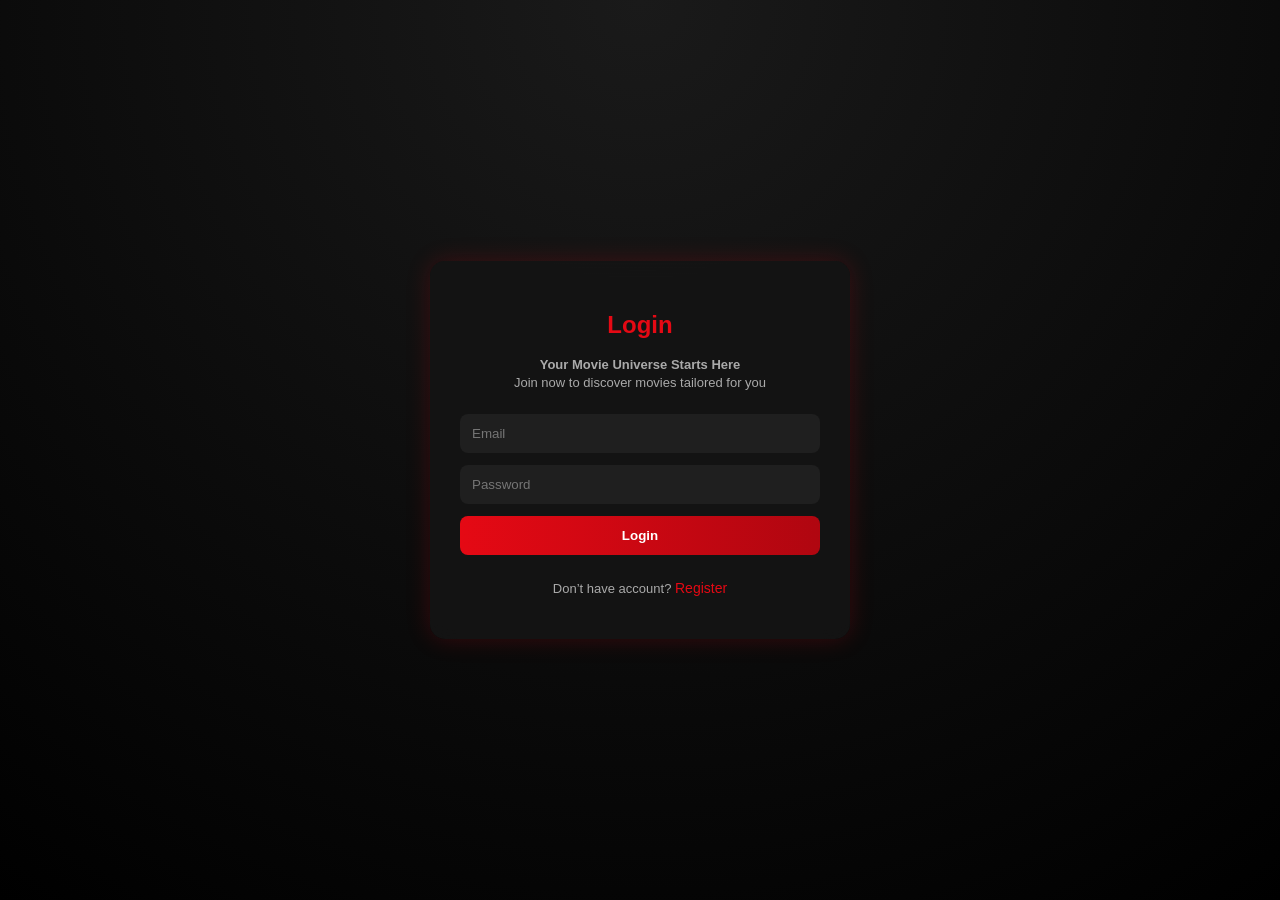
<file: login.html>
<!DOCTYPE html>
<html lang="en">
<head>
  <meta charset="UTF-8">
  <title>Login</title>
  <link rel="stylesheet" href="auth.css">
</head>
<body class="auth">

  <div class="card">
    <h2>Login</h2>

    <div class="parent-info">
  <strong>Your Movie Universe Starts Here</strong><br>
  <span>Join now to discover movies tailored for you</span>
</div>

    <input id="email" type="email" placeholder="Email">
    <input id="password" type="password" placeholder="Password">

    <button onclick="login()">Login</button>

    <p>Don’t have account? <a href="register.html">Register</a></p>
  </div>

  <script src="auth.js"></script>
</body>
</html>
</file>
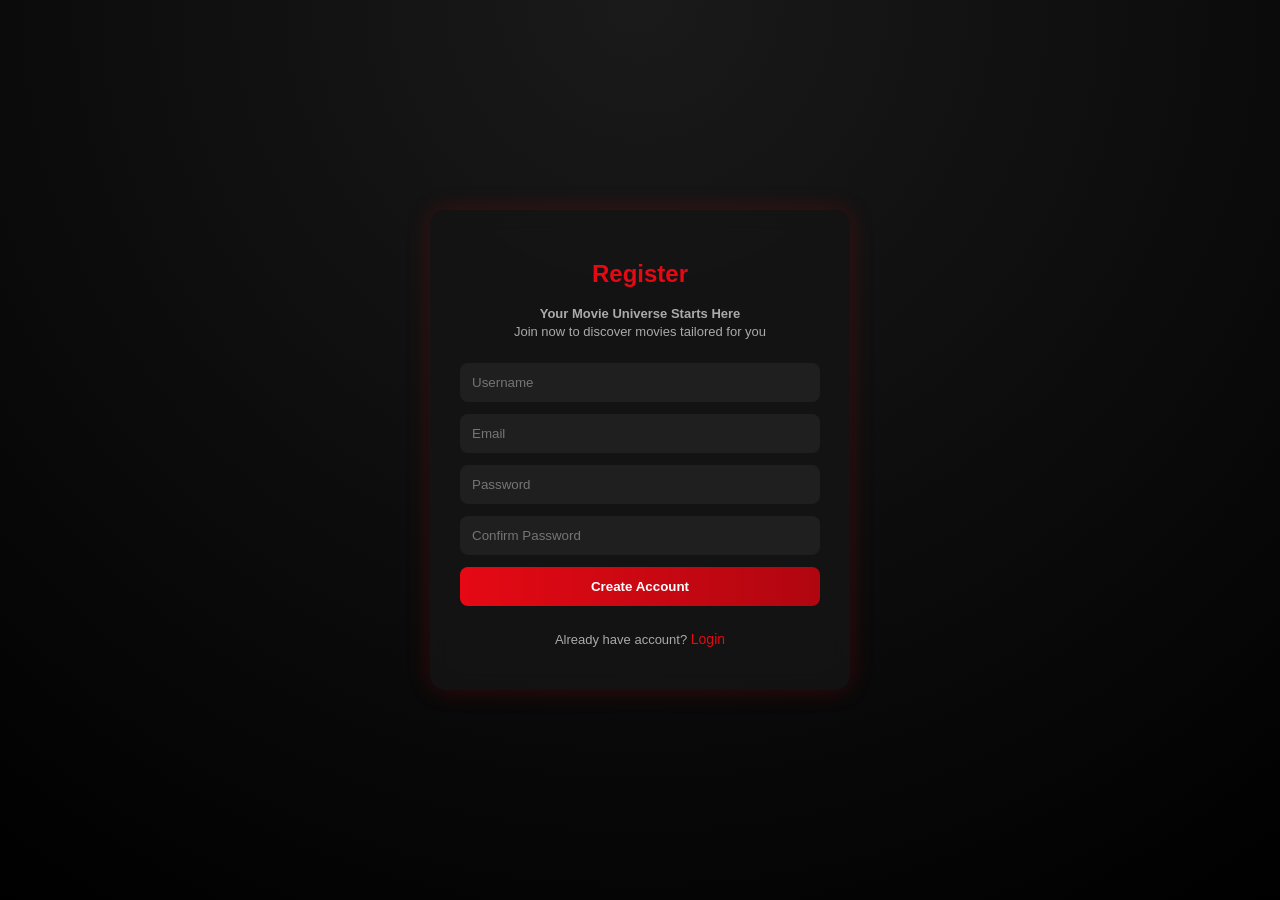
<file: register.html>
<!DOCTYPE html>
<html lang="en">
<head>
  <meta charset="UTF-8">
  <title>Register</title>
  <link rel="stylesheet" href="auth.css">
</head>
<body class="auth">

  <div class="card">
    <h2>Register</h2>

    <div class="parent-info">
  <strong>Your Movie Universe Starts Here</strong><br>
  <span>Join now to discover movies tailored for you</span>
</div>

    <input id="username" type="text" placeholder="Username">
    <input id="email" type="email" placeholder="Email">
    <input id="password" type="password" placeholder="Password">
    <input id="confirm" type="password" placeholder="Confirm Password">

    <button onclick="register()">Create Account</button>

    <p>Already have account? <a href="login.html">Login</a></p>
  </div>

  <script src="auth.js"></script>
</body>
</html>
</file>
<file: auth.css>
body.auth {
  margin: 0;
  font-family: 'Segoe UI', sans-serif;
  background: radial-gradient(circle at top, #1a1a1a, #000);
  color: white;
  display: flex;
  justify-content: center;
  align-items: center;
  height: 100vh;
}

/* card */
.card {
  width: 360px;
  background: rgba(20,20,20,0.9);
  padding: 30px;
  border-radius: 15px;
  box-shadow: 0 0 25px rgba(229,9,20,0.2);
  display: flex;
  flex-direction: column;
  gap: 12px;
  backdrop-filter: blur(10px);
}

/* title */
.card h2 {
  text-align: center;
  color: #e50914;
  margin-bottom: 5px;
}

/* parent info */
.parent-info {
  text-align: center;
  font-size: 13px;
  color: #aaa;
  margin-bottom: 10px;
  line-height: 1.4;
}

/* inputs */
.card input {
  padding: 12px;
  border: none;
  border-radius: 8px;
  background: #1f1f1f;
  color: white;
  outline: none;
  transition: 0.3s;
}

.card input:focus {
  border: 1px solid #e50914;
  box-shadow: 0 0 8px rgba(229,9,20,0.4);
}

/* button */
.card button {
  padding: 12px;
  background: linear-gradient(90deg, #e50914, #b00610);
  border: none;
  border-radius: 8px;
  color: white;
  cursor: pointer;
  font-weight: bold;
  transition: 0.3s;
}

.card button:hover {
  transform: scale(1.03);
}

/* link */
.card a {
  color: #e50914;
  text-decoration: none;
  font-size: 14px;
  text-align: center;
}

/* text */
.card p {
  text-align: center;
  font-size: 13px;
  color: #aaa;
}
</file>
